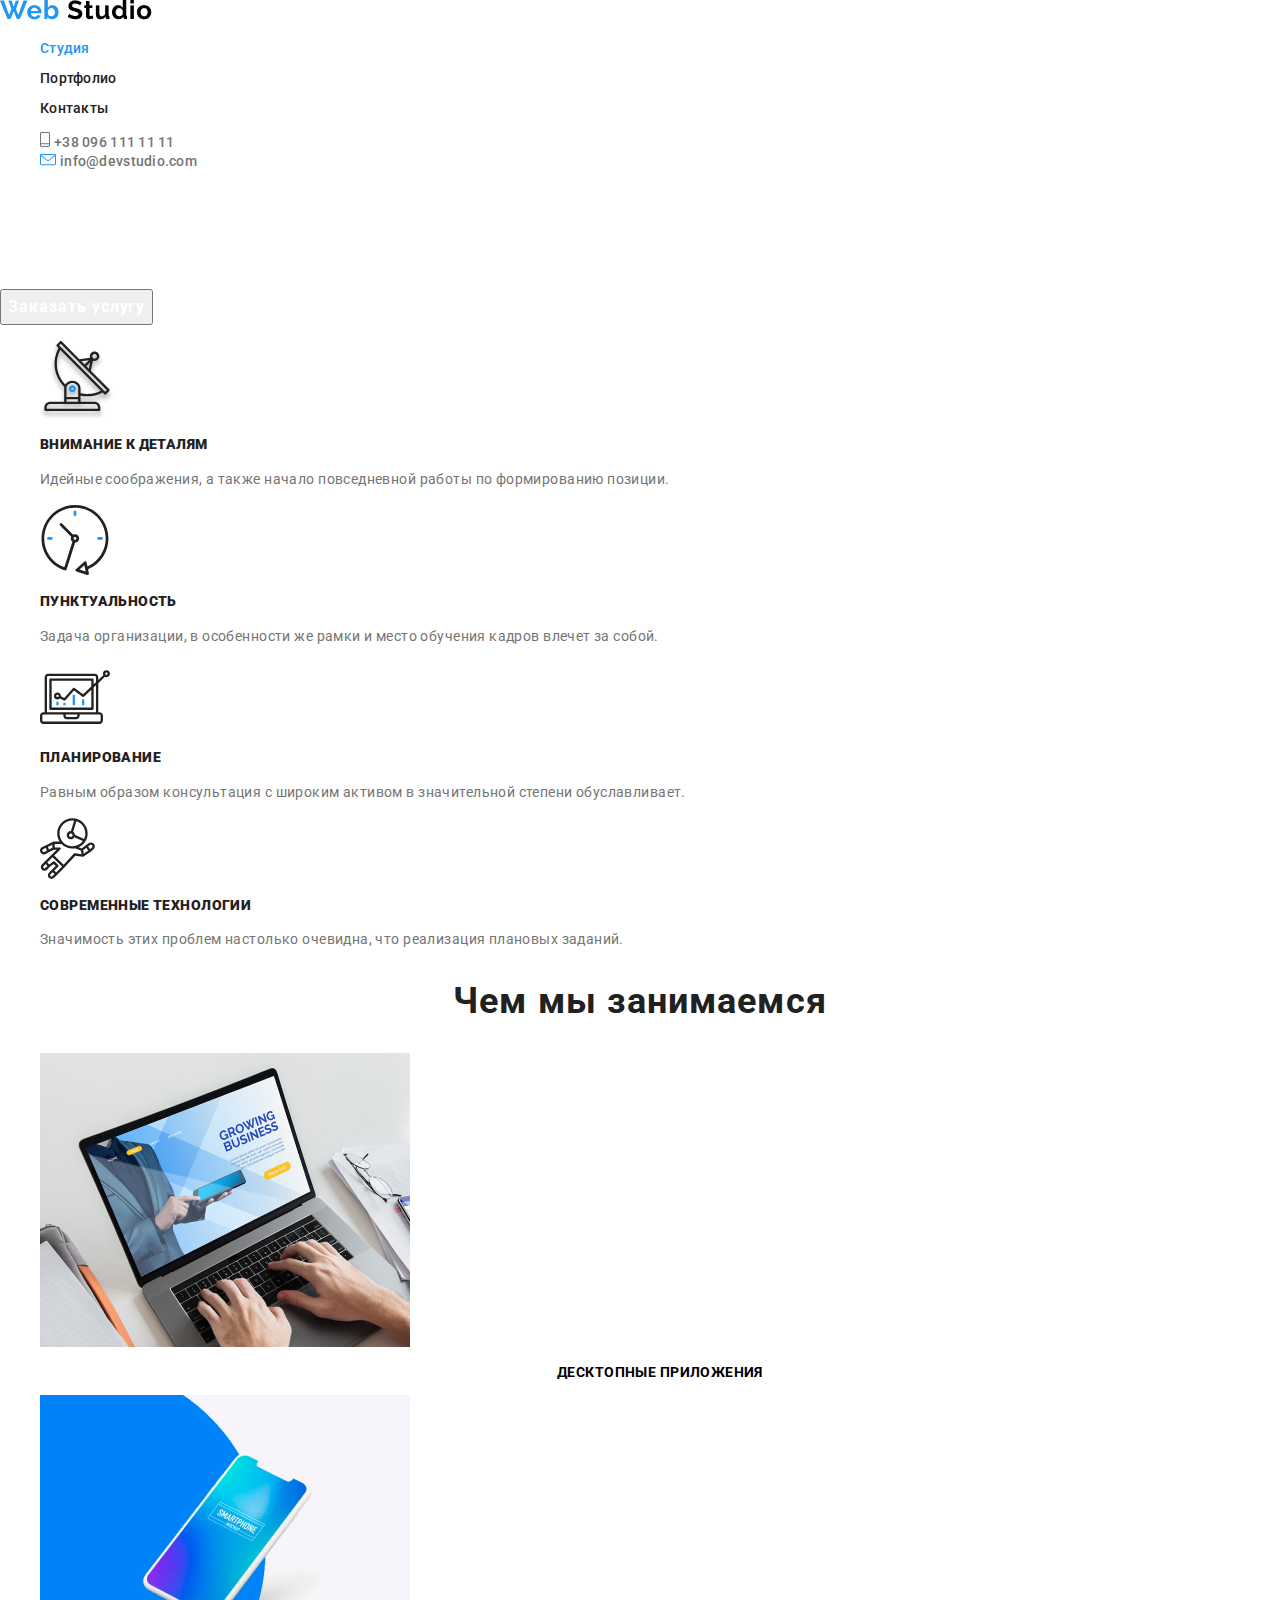
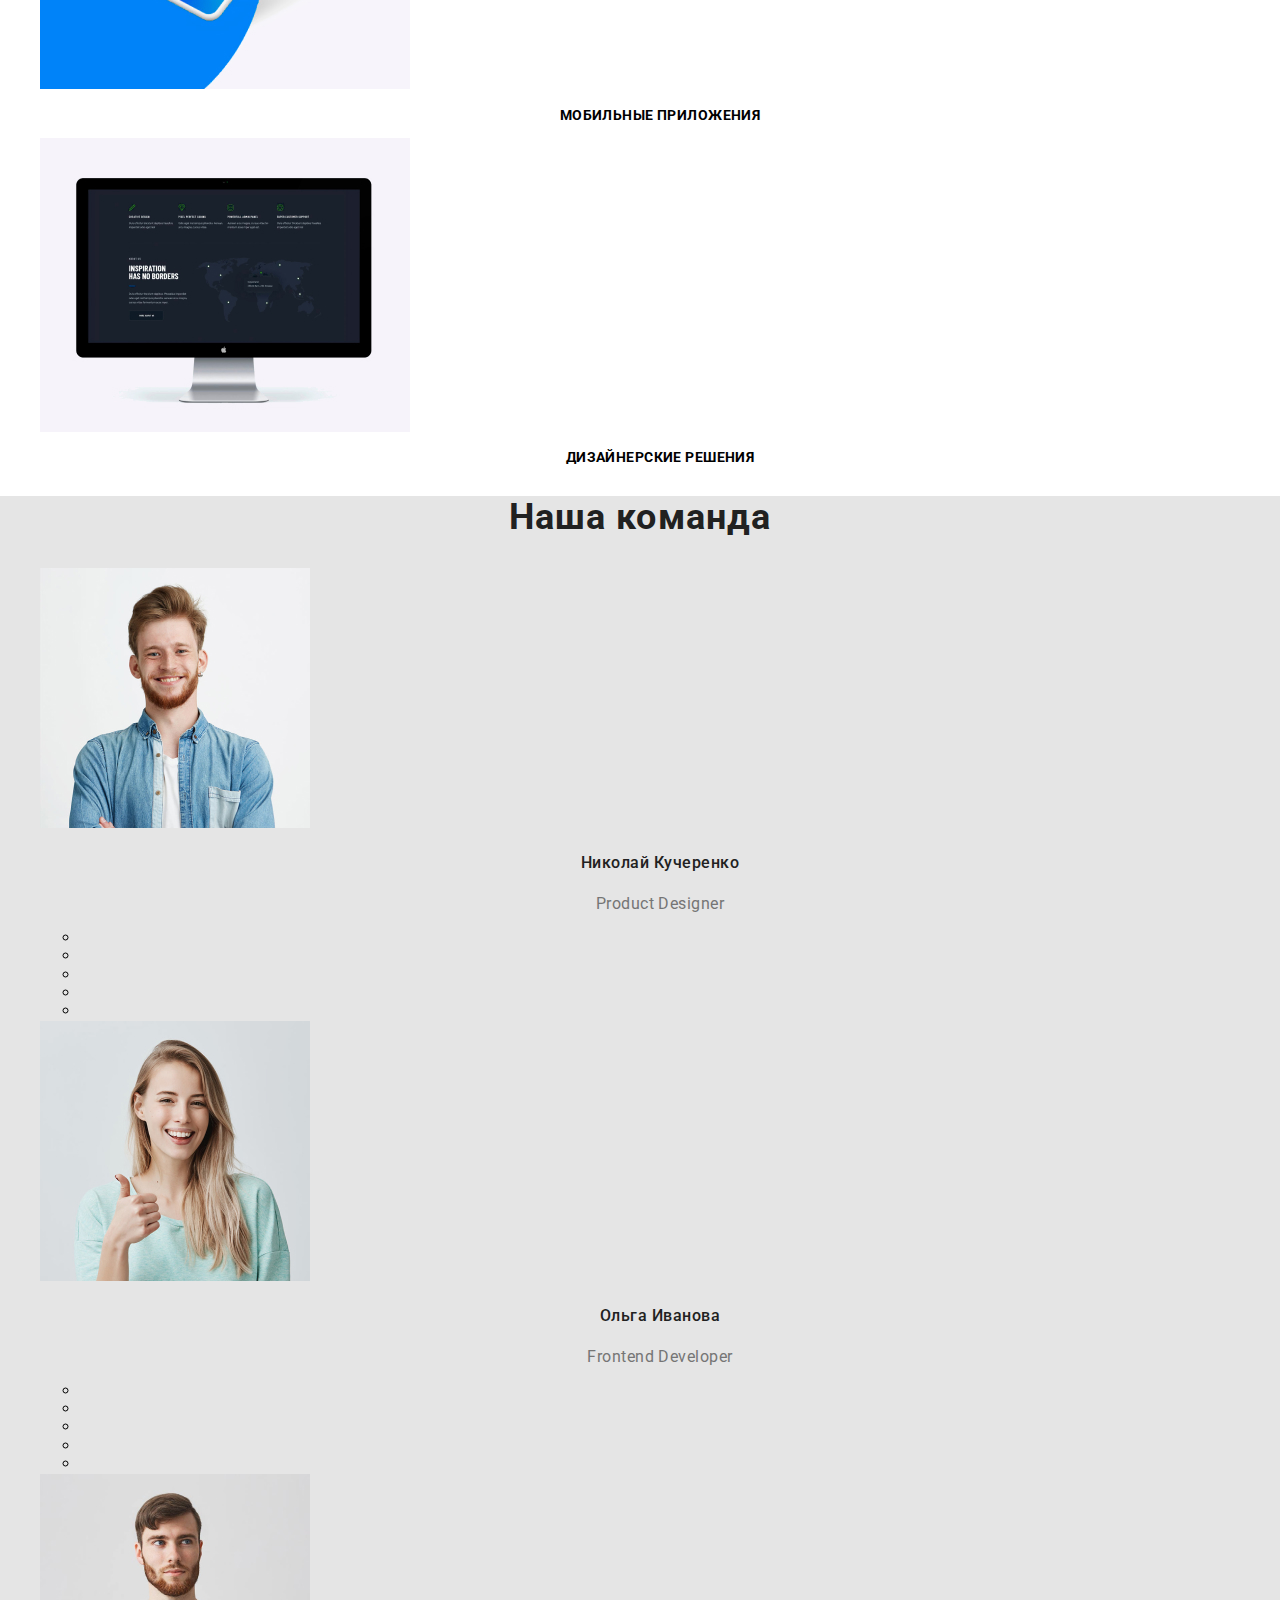
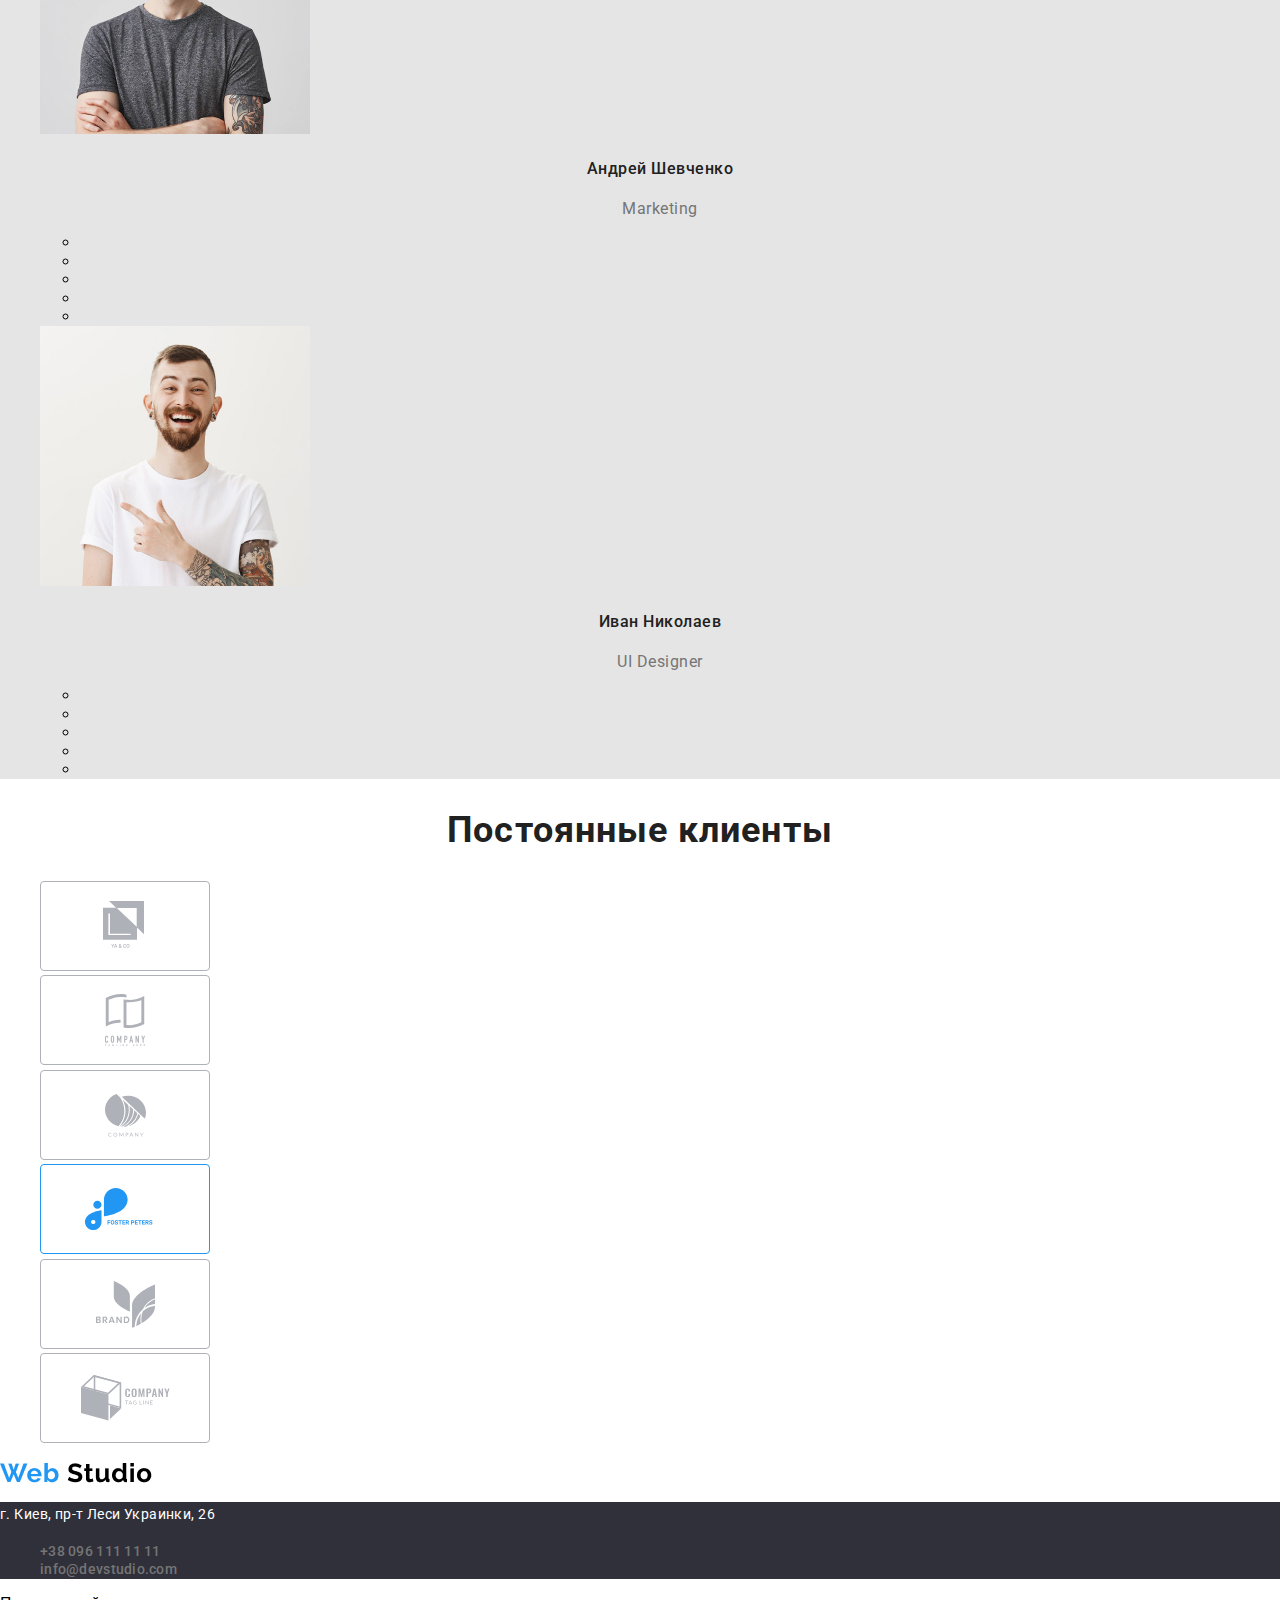
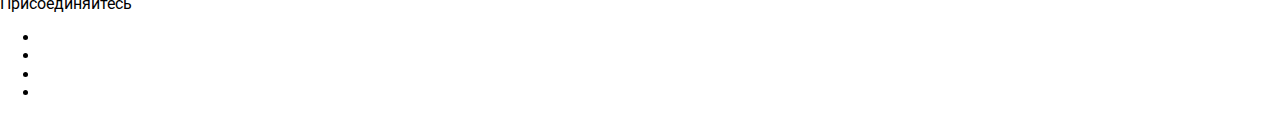
<file: index.html>
<!DOCTYPE html>
<html lang="ru">
  <head>
    <meta charset="UTF-8" />
    <meta name="viewport" content="width=device-width, initial-scale=1.0" />
    <title>Web Studio</title>
    <link
      href="https://fonts.googleapis.com/css2?family=Roboto&display=swap"
      rel="stylesheet"
    />
    <link rel="stylesheet" href="./CSS/normalize.css" />
    <link rel="stylesheet" href="./CSS/styles.css" />
  </head>

  <body>
    <!--Шапка сайта-->
    <header>
      <nav>
        <a href="index.html" aria-label="лого">
          <img src="./images/header/WebStudio.png" alt="webstudio" />
        </a>
        <ul>
          <li class="nav-link-item">
            <a class="nav-link link current" href="index.html">
              <p class="nav-link-text link current">Студия</p>
            </a>
          </li>
          <li class="nav-link-item">
            <a class="nav-link" href="portfolio.html">
              <p class="nav-link-text">Портфолио</p></a
            >
          </li>
          <li class="nav-link-item">
            <a class="nav-link" href=" ">
              <p class="nav-link-text">Контакты</p></a
            >
          </li>
        </ul>

        <ul>
          <li class="contact-list-item">
            <img
              class="contact-data"
              src="./images/header/Vector.svg"
              alt="позвонить"
            />
            <a class="contact-data" href="tel: ">+38 096 111 11 11</a>
          </li>
          <li class="contact-list-item">
            <img
              class="contact-data"
              src="./images/header/envelope.svg"
              alt="написать"
            />
            <a class="contact-data" href="mailto:info@devstudio.com">
              info@devstudio.com</a
            >
          </li>
        </ul>
      </nav>
    </header>
    <!--Герой-->
    <section>
      <h1 class="hero-heading">ЭФФЕКТИВНЫЕ РЕШЕНИЯ ДЛЯ ВАШЕГО БИЗНЕСА</h1>
      <button type="button" class="button">
        <span class="hero-button-text">Заказать услугу</span>
      </button>
    </section>
    <!--Почему мы-->
    <section class="about-us-section">
      <h2 hidden>Почему мы</h2>
      <ul class="about-img">
        <li class="about-image-icon">
          <img src="./images/about/antenna.svg" alt="антенна" />
          <h3 class="sub-heading"><b>ВНИМАНИЕ К ДЕТАЛЯМ</b></h3>
          <p class="abt-text">
            Идейные соображения, а также начало повседневной работы по
            формированию позиции.
          </p>
        </li>
        <li class="about-image-icon">
          <img src="./images/about/clock.svg" alt="часы" />
          <h3 class="sub-heading"><b>ПУНКТУАЛЬНОСТЬ</b></h3>
          <p class="abt-text">
            Задача организации, в особенности же рамки и место обучения кадров
            влечет за собой.
          </p>
        </li>

        <li class="about-image-icon">
          <img src="./images/about/diagram.svg" alt="диаграмма" />
          <h3 class="sub-heading"><b>ПЛАНИРОВАНИЕ</b></h3>
          <p class="abt-text">
            Равным образом консультация с широким активом в значительной степени
            обуславливает.
          </p>
        </li>

        <li class="about-image-icon">
          <img src="./images/about/Group.svg" alt="группа" />
          <h3 class="sub-heading"><b>СОВРЕМЕННЫЕ ТЕХНОЛОГИИ</b></h3>
          <p class="abt-text">
            Значимость этих проблем настолько очевидна, что реализация плановых
            заданий.
          </p>
        </li>
      </ul>
    </section>
    <!--Чем мы занимаемся-->
    <section>
      <h2 class="activity-header">Чем мы занимаемся</h2>
      <ul class="activity-list">
        <li class="activity-list-item">
          <img
            src="images/ourbusiness/desktop.jpg"
            alt="ноутбук"
            width="370"
            height="294"
          />
          <h3 class="activity-subh-r">Десктопные приложения</h3>
        </li>

        <li class="activity-list-item">
          <img
            src="images/ourbusiness/mobile.jpg"
            alt="Телефон"
            width="370"
            height="294"
          />
          <h3 class="activity-subh-r">Мобильные приложения</h3>
        </li>
        <li class="activity-list-item">
          <img
            src="images/ourbusiness/design.jpg"
            alt="компьютер"
            width="370"
            height="294"
          />
          <h3 class="activity-subh-r">Дизайнерские решения</h3>
        </li>
      </ul>
    </section>
    <!--Наша команда-->
    <section class="team-section">
      <h2 class="team-section-name">Наша команда</h2>
      <ul class="team-list">
        <li>
          <img
            src="./images/team/Николай.jpg"
            alt="Николай"
            width="270"
            height="260"
          />
          <h4 class="team-subheader">Николай Кучеренко</h4>
          <p class="profession" lang="en">Product Designer</p>
          <ul>
            <li class="social-link">
              <a href=" " aria-label="Instagram"> </a>
            </li>
            <li class="social-link"><a href=" " aria-label="Facebook"> </a></li>
            <li class="social-link"><a href=" " aria-label="Facebook"> </a></li>
            <li class="social-link"><a href=" " aria-label="Twitter"> </a></li>
            <li class="social-link"><a href=" " aria-label="Linkedin"> </a></li>
          </ul>
        </li>

        <li>
          <img
            src="./images/team/Ольга.jpg"
            alt="Ольга"
            width="270"
            height="260"
          />
          <h4 class="team-subheader">Ольга Иванова</h4>
          <p class="profession" lang="en">Frontend Developer</p>
          <ul>
            <li class="social-link">
              <a href=" " aria-label="Instagram"> </a>
            </li>
            <li class="social-link"><a href=" " aria-label="Facebook"> </a></li>
            <li class="social-link"><a href=" " aria-label="Facebook"> </a></li>
            <li class="social-link"><a href=" " aria-label="Twitter"> </a></li>
            <li class="social-link"><a href=" " aria-label="Linkedin"> </a></li>
          </ul>
        </li>
        <li>
          <img
            src="./images/team/Андрей.jpg"
            alt="Андрей"
            width="270"
            height="260"
          />
          <h4 class="team-subheader">Андрей Шевченко</h4>
          <p class="profession" lang="en">Marketing</p>
          <ul>
            <li class="social-link">
              <a href=" " aria-label="Instagram"> </a>
            </li>
            <li class="social-link"><a href=" " aria-label="Facebook"> </a></li>
            <li class="social-link"><a href=" " aria-label="Facebook"> </a></li>
            <li class="social-link"><a href=" " aria-label="Twitter"> </a></li>
            <li class="social-link"><a href=" " aria-label="Linkedin"> </a></li>
          </ul>
        </li>

        <li>
          <img
            src="./images/team/Иван.jpg"
            alt="Иван"
            width="270"
            height="260"
          />
          <h4 class="team-subheader">Иван Николаев</h4>
          <p class="profession" lang="en">UI Designer</p>
          <ul>
            <li class="social-link">
              <a href=" " aria-label="Instagram"> </a>
            </li>
            <li class="social-link"><a href=" " aria-label="Facebook"> </a></li>
            <li class="social-link"><a href=" " aria-label="Facebook"> </a></li>
            <li class="social-link"><a href=" " aria-label="Twitter"> </a></li>
            <li class="social-link"><a href=" " aria-label="Linkedin"> </a></li>
          </ul>
        </li>
      </ul>
    </section>
    <!--Постоянные клиенты-->
    <section class="clients-section">
      <h2 class="clients-header">Постоянные клиенты</h2>
      <ul class="clients-list">
        <li class="client-icon">
          <a href="" aria-label="Клиент1">
            <img src="./images/clients/Client1.svg" alt="Клиент1"
          /></a>
        </li>
        <li class="client-icon">
          <a href="" aria-label="Клиент2">
            <img src="./images/clients/Client2.svg" alt="Клиент2" />
          </a>
        </li>
        <li class="client-icon">
          <a href="" aria-label="Клиент1">
            <img src="./images/clients/Client3.svg" alt="Клиент3"
          /></a>
        </li>
        <li class="client-icon">
          <a href="" aria-label="Клиент4">
            <img src="./images/clients/Client4.svg" alt="Клиент4"
          /></a>
        </li>
        <li class="client-icon">
          <a href="" aria-label="Клиент5">
            <img src="./images/clients/Client5.svg" alt="Клиент5"
          /></a>
        </li>
        <li class="client-icon">
          <a href="" aria-label="Клиент6">
            <img src="./images/clients/Client6.svg" alt="Клиент6"
          /></a>
        </li>
      </ul>
    </section>
    <!--Контакты-->
    <footer>
      <h2 hidden>Контакты</h2>
      <div>
        <a href="index.html" aria-label="лого">
          <img src="./images/header/WebStudio.png" alt="webstudio" />
        </a>
      </div>

      <div class="address-div">
        <address>
          <a
            class="address-item-link"
            href="https://goo.gl/maps/PfShquKMq7pHnLQV8"
          >
            <p class="address-item">г. Киев, пр-т Леси Украинки, 26</p>
          </a>
        </address>
        <ul>
          <li class="contact-list-item">
            <a class="contact-data" href="tel: ">+38 096 111 11 11</a>
          </li>
          <li class="contact-list-item">
            <a class="contact-data" href="mailto:info@devstudio.com">
              info@devstudio.com</a
            >
          </li>
        </ul>
      </div>

      <div>
        <p>Присоединяйтесь</p>
        <ul class="joinus">
          <li class="social-link">
            <a href="" aria-label="иконка_инстаграм"> </a>
          </li>
          <li class="social-link">
            <a href="" aria-label="иконка_инстаграм"> </a>
          </li>
          <li class="social-link">
            <a href="" aria-label="иконка_инстаграм"> </a>
          </li>
          <li class="social-link">
            <a href="" aria-label="иконка_инстаграм"> </a>
          </li>
        </ul>
      </div>
    </footer>
  </body>
</html>
</file>
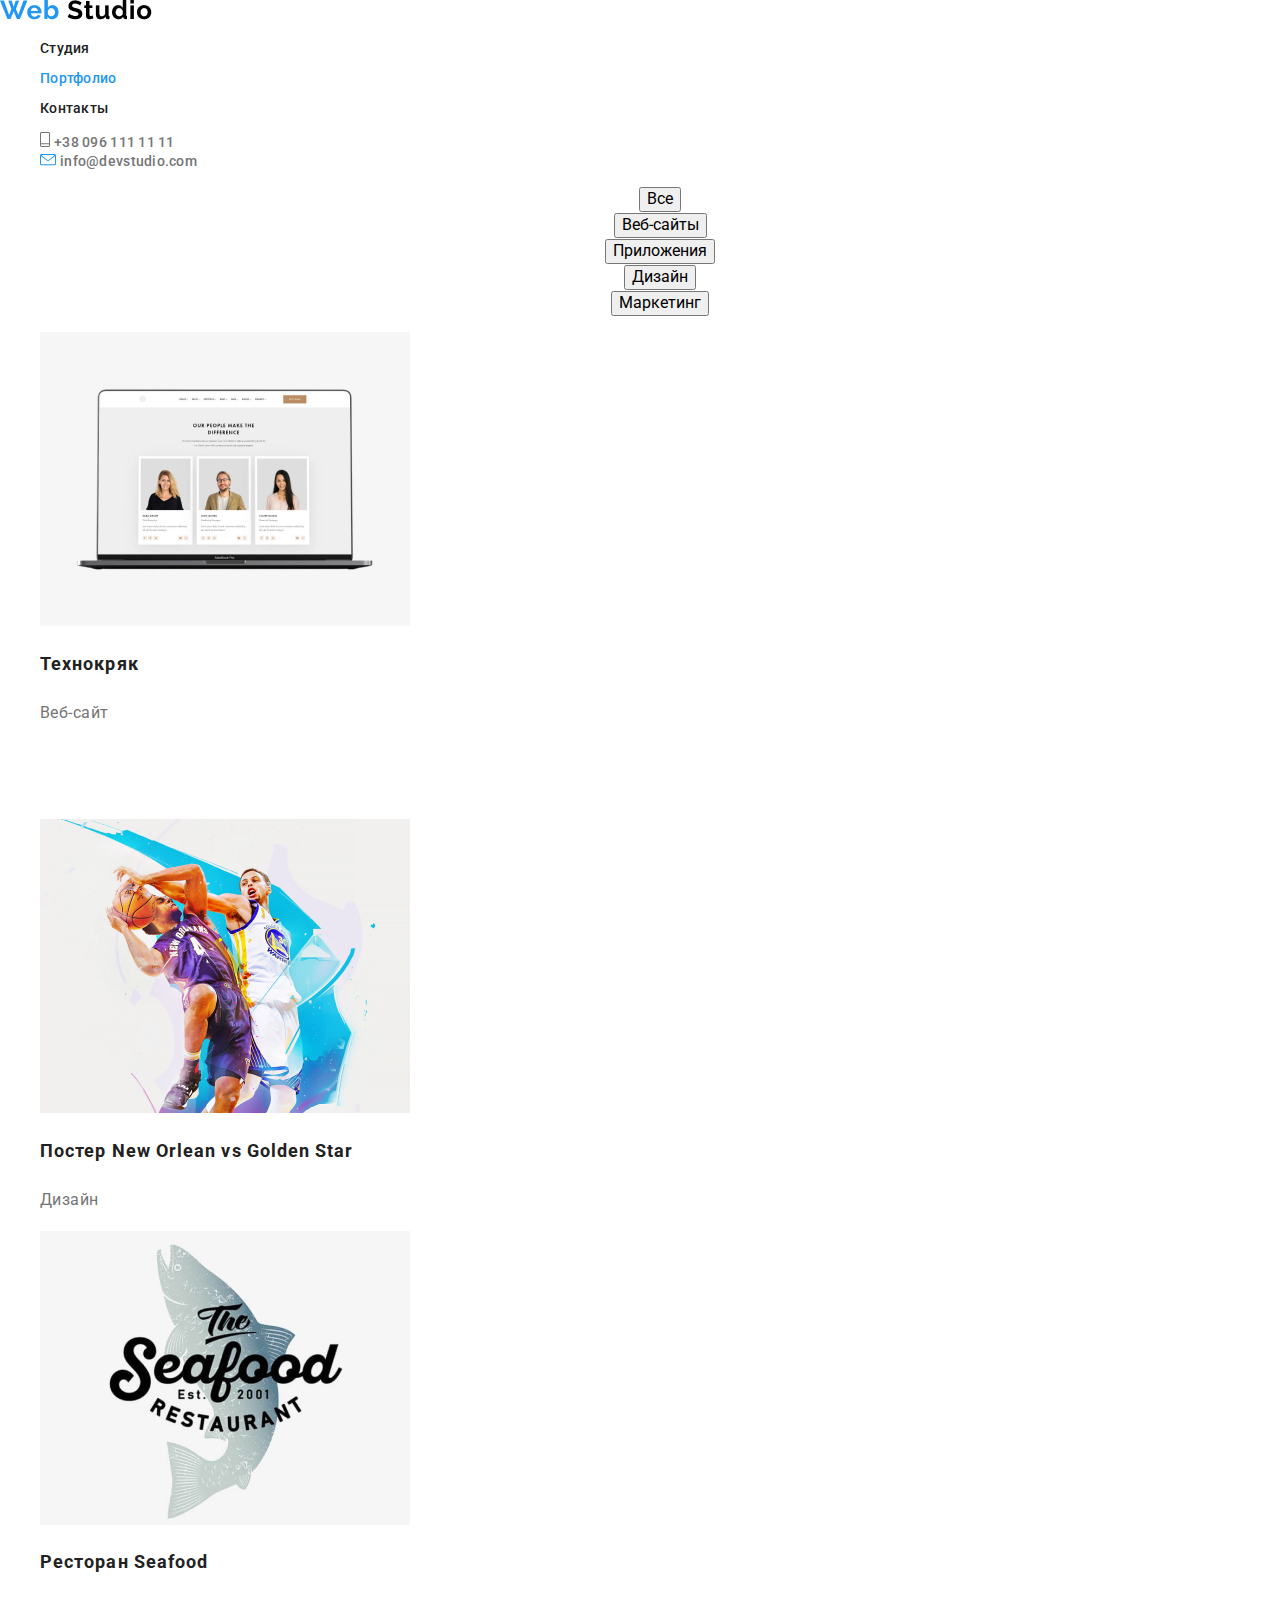
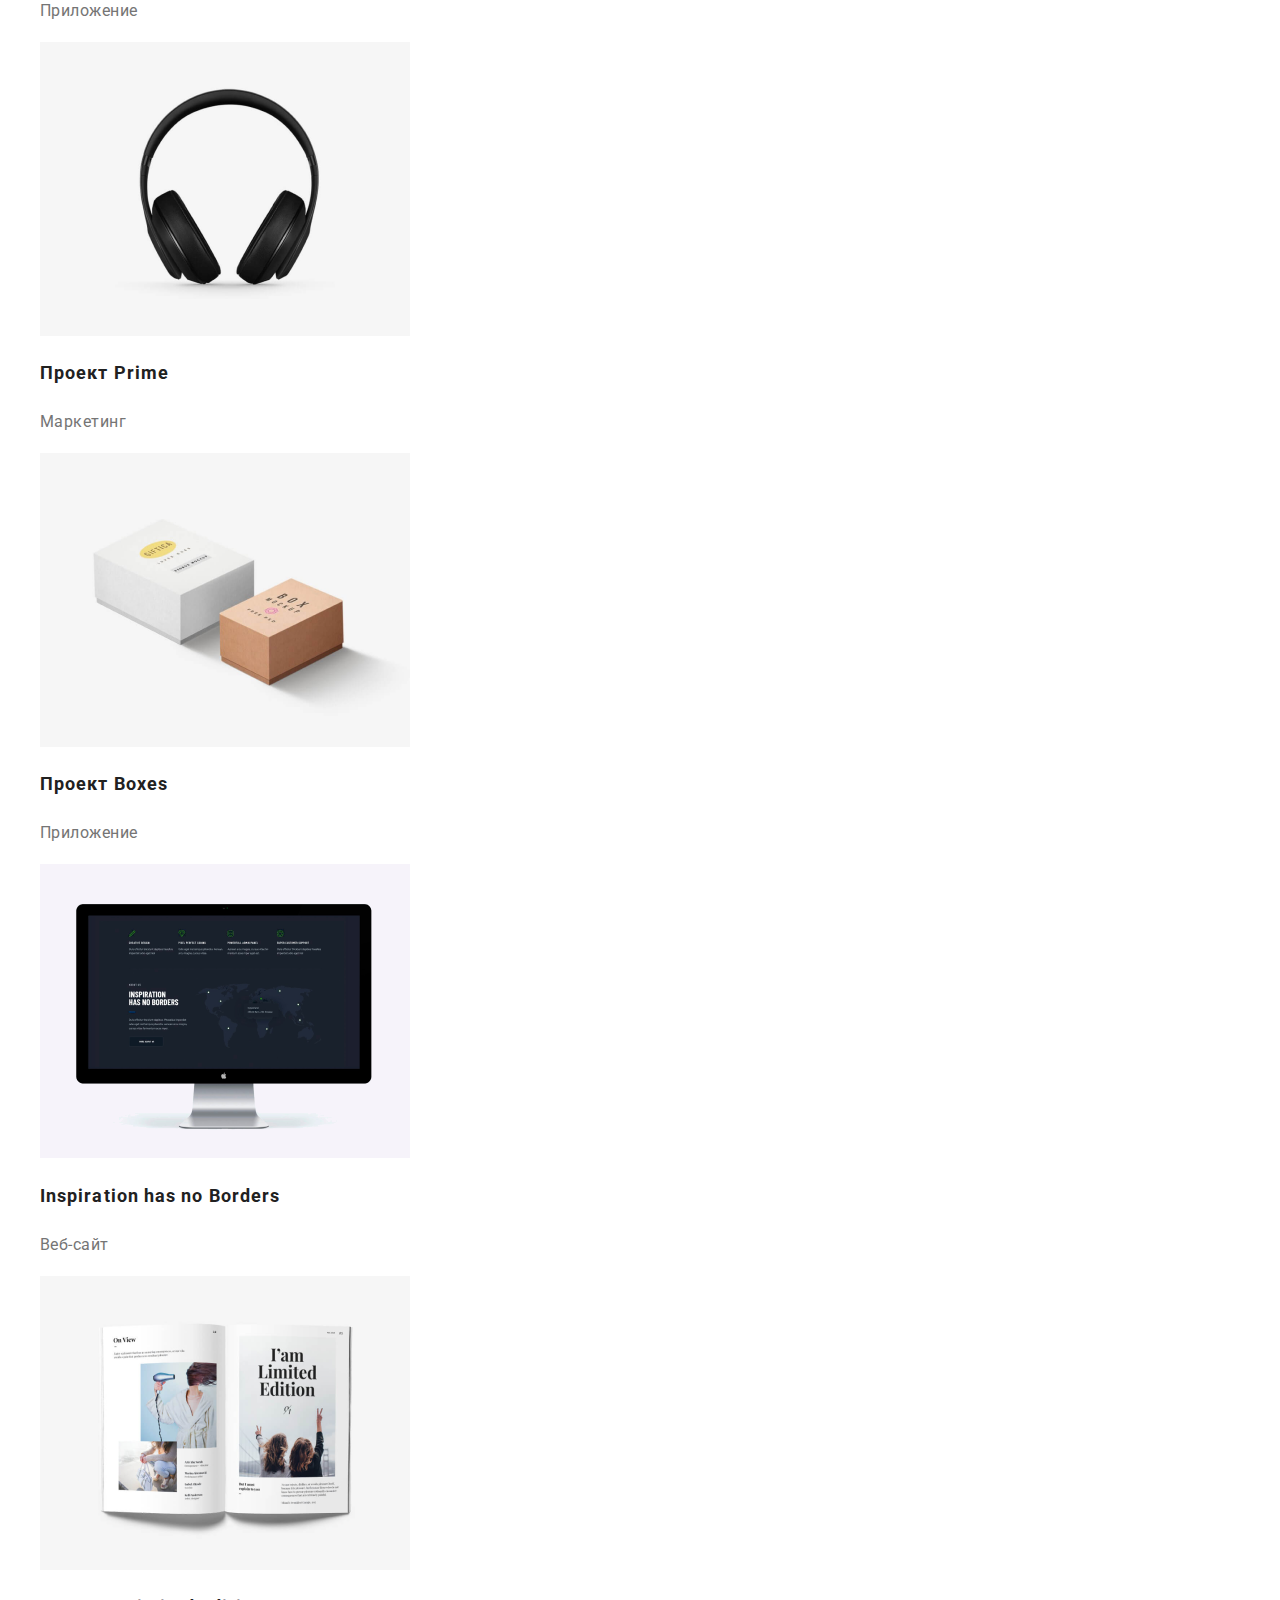
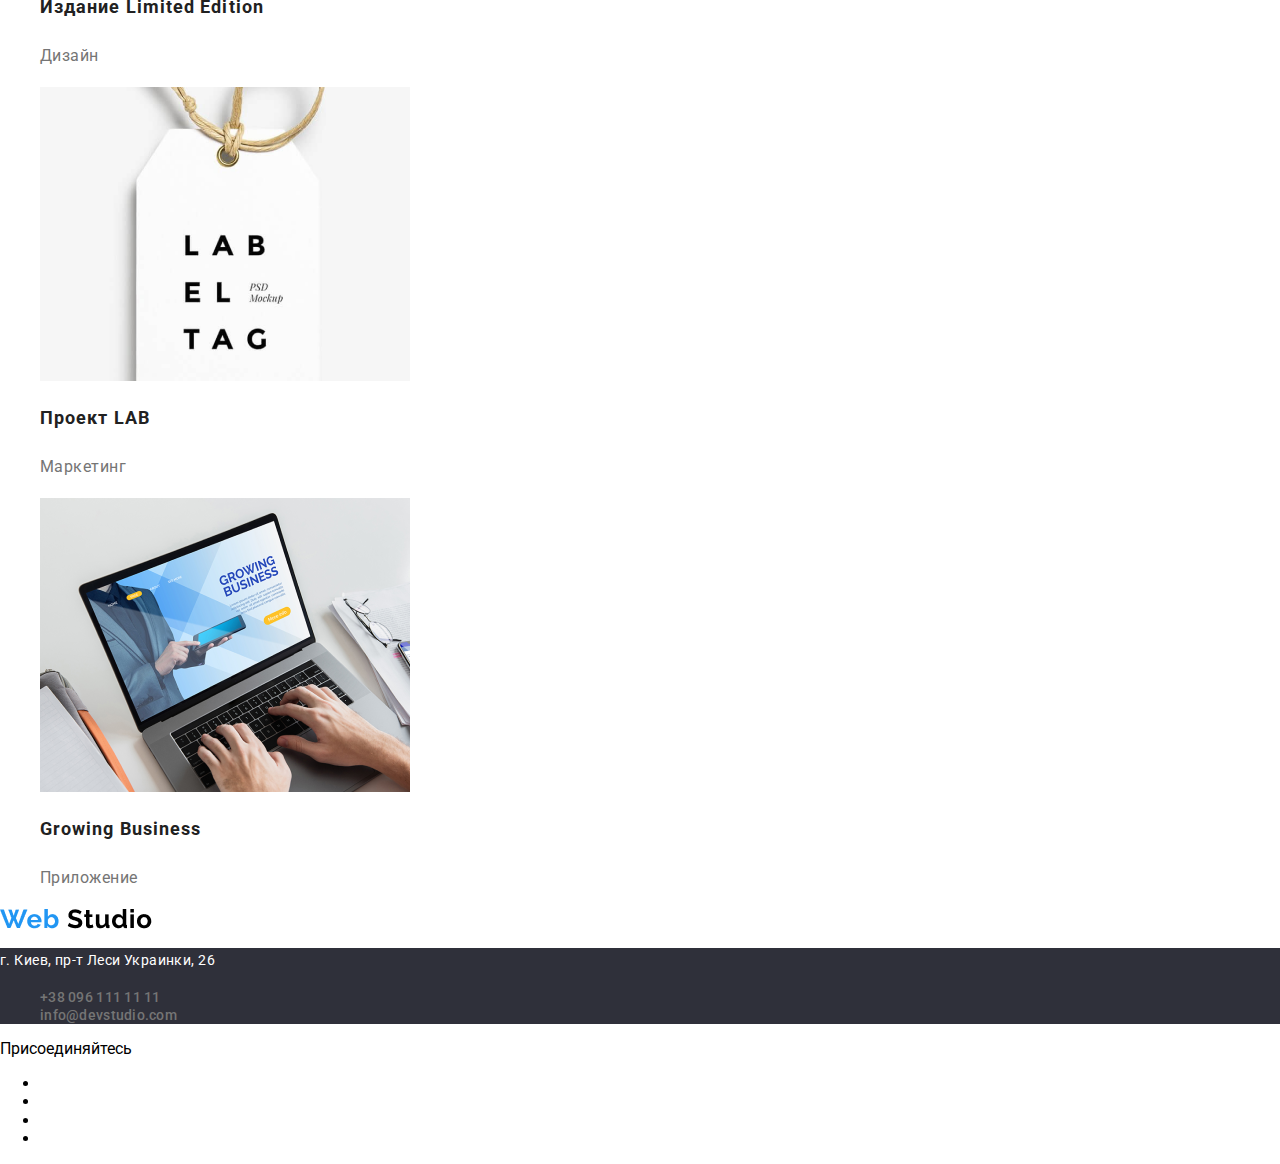
<file: portfolio.html>
<!DOCTYPE html>
<html lang="ru">
  <head>
    <meta charset="UTF-8" />
    <meta name="viewport" content="width=device-width, initial-scale=1.0" />
    <title>Портфолио</title>
    <link rel="stylesheet" href="./CSS/styles.css" />
    <link rel="stylesheet" href="./CSS/normalize.css" />
    <link
      href="https://fonts.googleapis.com/css2?family=Roboto:wght@300;400;500&display=swap"
      rel="stylesheet"
    />
  </head>
  <body>
    <!--Шапка сайта-->
    <header>
      <nav>
        <a href="index.html" aria-label="лого">
          <img src="./images/header/WebStudio.png" alt="webstudio" />
        </a>
        <ul>
          <li class="nav-link-item">
            <a class="nav-link" href="index.html">
              <p class="nav-link-text">Студия</p>
            </a>
          </li>
          <li class="nav-link-item">
            <a class="nav-link link current" href="portfolio.html">
              <p class="nav-link-text link current">Портфолио</p>
            </a>
          </li>
          <li class="nav-link-item">
            <a class="nav-link" href=" ">
              <p class="nav-link-text">Контакты</p>
            </a>
          </li>
        </ul>

        <ul>
          <li class="contact-list-item">
            <img
              class="contact-data"
              src="./images/header/Vector.svg"
              alt="позвонить"
            />
            <a class="contact-data" href="tel: ">+38 096 111 11 11</a>
          </li>
          <li class="contact-list-item">
            <img
              class="contact-data"
              src="./images/header/envelope.svg"
              alt="написать"
            />
            <a class="contact-data" href="mailto:info@devstudio.com">
              info@devstudio.com</a
            >
          </li>
        </ul>
      </nav>
    </header>

    <!--Products-navigation-->
    <section>
      <h1 hidden>Проекты</h1>
      <ul class="products-list">
        <li class="products-button">
          <button type="button">Все</button>
        </li>
        <li class="products-button">
          <button type="button">Веб-сайты</button>
        </li>
        <li class="products-button">
          <button type="button">Приложения</button>
        </li>
        <li class="products-button">
          <button type="button">Дизайн</button>
        </li>
        <li class="products-button">
          <button type="button">Маркетинг</button>
        </li>
      </ul>
    </section>

    <!--Products-->
    <section>
      <ul class="products-list-main">
        <li class="product-item">
          <a class="product-link" href=" " aria-label="Проект-1">
            <img src="./images/projects/project1.png" alt="проект1" />

            <h2 class="product-header">Технокряк</h2>
            <p class="product-subheader">Веб-сайт</p>
            <p class="product-text">
              Технокряк это современная площадка распространения коронавируса.
              Компании используют эту платформу для цифрового шпионажа и атак на
              защищённые сервера конкурентов.
            </p></a
          >
        </li>
        <li class="product-item">
          <a class="product-link" href=" " aria-label="Проект-2">
            <img src="./images/projects/project2.png" alt="проект-2" />
            <h2 class="product-header">
              Постер <span lang="en"> New Orlean vs Golden Star</span>
            </h2>
            <p class="product-subheader">Дизайн</p>
          </a>
        </li>
        <li class="product-item">
          <a class="product-link" href=" " aria-label="Проект-3">
            <img src="./images/projects/project3.png" alt="проект3" />
            <h2 class="product-header">
              Ресторан <span lang="en">Seafood</span>
            </h2>
            <p class="product-subheader">Приложение</p>
          </a>
        </li>
        <li class="product-item">
          <a class="product-link" href=" " aria-label="Проект-4">
            <img src="./images/projects/project4.png" alt="проект4" />
            <h2 class="product-header">Проект <span lang="en">Prime</span></h2>
            <p class="product-subheader">Маркетинг</p>
          </a>
        </li>
        <li class="product-item">
          <a class="product-link" href=" " aria-label="Проект-5">
            <img src="./images/projects/project5.png" alt="проект5" />
            <h2 class="product-header">Проект <span lang="en">Boxes</span></h2>
            <p class="product-subheader">Приложение</p>
          </a>
        </li>
        <li class="product-item">
          <a class="product-link" href=" " aria-label="Проект-6">
            <img src="./images/projects/project6.png" alt="проект6" />
            <h2 class="product-header">
              <span lang="en">Inspiration has no Borders</span>
            </h2>
            <p class="product-subheader">Веб-сайт</p>
          </a>
        </li>
        <li class="product-item">
          <a class="product-link" href=" " aria-label="Проект-7">
            <img src="./images/projects/project7.png" alt="проект7" />
            <h2 class="product-header">
              Издание <span lang="en">Limited Edition</span>
            </h2>
            <p class="product-subheader">Дизайн</p>
          </a>
        </li>

        <li class="product-item">
          <a class="product-link" href=" " aria-label="Проект-8">
            <img src="./images/projects/project8.png" alt="проект8" />
            <h2 class="product-header">Проект <span lang="en">LAB</span></h2>
            <p class="product-subheader">Маркетинг</p>
          </a>
        </li>

        <li class="product-item">
          <a class="product-link" href=" " aria-label="Проект-9">
            <img src="./images/projects/project9.png" alt="проект9" />
            <h2 class="product-header">
              <span lang="en">Growing Business</span>
            </h2>
            <p class="product-subheader">Приложение</p>
          </a>
        </li>
      </ul>
    </section>

    <!--Контакты-->
    <footer>
      <h2 hidden>Контакты</h2>
      <div>
        <a href="index.html" aria-label="лого">
          <img src="./images/header/WebStudio.png" alt="webstudio" />
        </a>
      </div>

      <div class="address-div">
        <address>
          <a
            class="address-item-link"
            href="https://goo.gl/maps/PfShquKMq7pHnLQV8"
          >
            <p class="address-item">г. Киев, пр-т Леси Украинки, 26</p>
          </a>
        </address>
        <ul>
          <li class="contact-list-item">
            <a class="contact-data" href="tel: ">+38 096 111 11 11</a>
          </li>
          <li class="contact-list-item">
            <a class="contact-data" href="mailto:info@devstudio.com">
              info@devstudio.com</a
            >
          </li>
        </ul>
      </div>

      <div>
        <p>Присоединяйтесь</p>
        <ul class="joinus">
          <li class="social-link">
            <a href="" aria-label="иконка_инстаграм"> </a>
          </li>
          <li class="social-link">
            <a href="" aria-label="иконка_инстаграм"> </a>
          </li>
          <li class="social-link">
            <a href="" aria-label="иконка_инстаграм"> </a>
          </li>
          <li class="social-link">
            <a href="" aria-label="иконка_инстаграм"> </a>
          </li>
        </ul>
      </div>
    </footer>
  </body>
</html>
</file>
<file: CSS/styles.css>
:root {
  font-family: "Roboto", sans-serif;
  font-style: normal;
  --main-font-color: white;}
}

.logo {
  font-family: "Roboto", sans-serif;
}
.hero-heading {
  font-weight: 900;
  font-size: 44px;
  line-height: 1.36;
  text-align: center;
  letter-spacing: 0.06em;
  text-transform: uppercase;
  color: #ffffff;
}
.nav-link {
  font-weight: 500;
  font-size: 14px;
  line-height: 1.14;
  letter-spacing: 0.02em;
  text-decoration: none;
}
.nav-link:hover,
.nav-link:focus {
  color: #2196f3;
}
.nav-link-item {
  list-style: none;
  text-decoration: none;
}

.nav-link-text {
font-weight: 500;
font-size: 14px;
line-height: 16px;
letter-spacing: 0.02em;
color: #212121;  
}
.current {
  color:#2196F3;
}
.contact-list-item {
  list-style: none;
  text-decoration: none;
}
.contact-data {
  list-style: none;
  text-decoration: none;
  font-weight: 500;
  font-size: 14px;
  line-height: 1.14;
  letter-spacing: 0.02em;
  color: #757575;
}
.contact-data:hover,
.contact-data:focus {
  color: #2196f3;
}
  .button:hover,
  .button:focus {
    background: #2196f3;
    color: #ffffff;
    text-transform: uppercase;
    letter-spacing: 0.06em;
  }
  .hero-button-text {
    font-weight: bold;
    font-size: 16px;
    line-height: 1.87;
    display: flex;
    align-items: center;
    text-align: center;
    letter-spacing: 0.06em;

    color: #FFFFFF;
  }

  .sub-heading {
    font-weight: bold;
    font-size: 14px;
    line-height: 1.14;
    letter-spacing: 0.03em;
    text-transform: uppercase;
    color: #212121;
  }
  .about-img {
    list-style: none;
  }
  .about-image-icon {
   list-style: none; 
  }
  .about-us-section {
    list-style: none;
    text-decoration: none;
  }


.abt-text {
  font-weight: normal;
  font-size: 14px;
  line-height: 1.72;
  letter-spacing: 0.03em;
  color: #757575;
}

.activity-header {
  font-weight: bold;
  font-size: 36px;
  line-height: 1.16;
  text-align: center;
  letter-spacing: 0.03em;
  color: #212121;
}
 .activity-list-item {
  list-style: none;
}
.activity-subh-r {
  font-weight: bold;
  font-size: 14px;
  line-height: 1.14;
  text-align: center;
  letter-spacing: 0.03em;
  text-transform: uppercase;
  var (--main-font-color);}
 
  .team-list {
  list-style:none;
  }
  .team-section-name {
   font-weight: bold;
   font-size: 36px;
   line-height: 42px;
   text-align: center;
   letter-spacing: 0.03em;
   color: #212121; 
  }
  .team-section {
  background: #E5E5E5;
  }

  .team-subheader {

    font-weight: 500;
    font-size: 16px;
    line-height: 19px;
    text-align: center;
    letter-spacing: 0.03em;
    color: #212121;
  }
  .profession {
    font-weight: normal;
    font-size: 16px;
    line-height: 19px;
    text-align: center;
    letter-spacing: 0.03em;
    color: #757575;
  }

  .social-link:hover,
  .social-link:focus {
  color: #2196f3
  ;}

  .clients-list {
    list-style: none;
  }
 .clients-header {
font-weight: bold;
font-size: 36px;
line-height: 42px;
text-align: center;
letter-spacing: 0.03em;
color: #212121;

 }

 .client-icon:hover,
 .client-icon:focus {
  color: #2196f3
  ;}
  .products-list {
  list-style: none;
  }
  .products-button {
  list-style: none;
  }

  .address-div {
  background: #2F303A;
  }
  .address-item {
  font-style: normal;
  font-weight: normal;
  font-size: 14px;
  line-height: 24px;
  letter-spacing: 0.03em;
  color: #FFFFFF;
  }

  .address-item-link {
   list-style: none;
   text-decoration: none
  }
  
  .products-button:hover,
  .products-button:focus {
  color: #2196f3
  ;}
  .products-button {
  font-weight: 500;
  font-size: 16px;
  line-height: 26px;
  text-align: center;
  letter-spacing: 0.03em;
  color: #FFFFFF;
  }
 .product-item:hover,
 .product-item:focus {
  color: rgba(33, 150, 243, 0.9);
  }
 
  .products-list-main {
  list-style: none;
 }
 .product-link {
 text-decoration: none;
 
 }
 .product-header {
font-weight: bold;
font-size: 18px;
line-height: 2;
letter-spacing: 0.06em;
color: #212121;
 }
.product-subheader {
font-weight: normal;
font-size: 16px;
line-height: 1.87;
letter-spacing: 0.03em;
color: #757575;
 }

.product-text {
font-family: Roboto;
font-style: normal;
font-weight: normal;
font-size: 18px;
line-height: 28px;
letter-spacing: 0.03em;
color: #FFFFFF;;
}
.product-text:hover,
.product-text:focus {
  background: rgba(33, 150, 243, 0.9)
}
</file>
